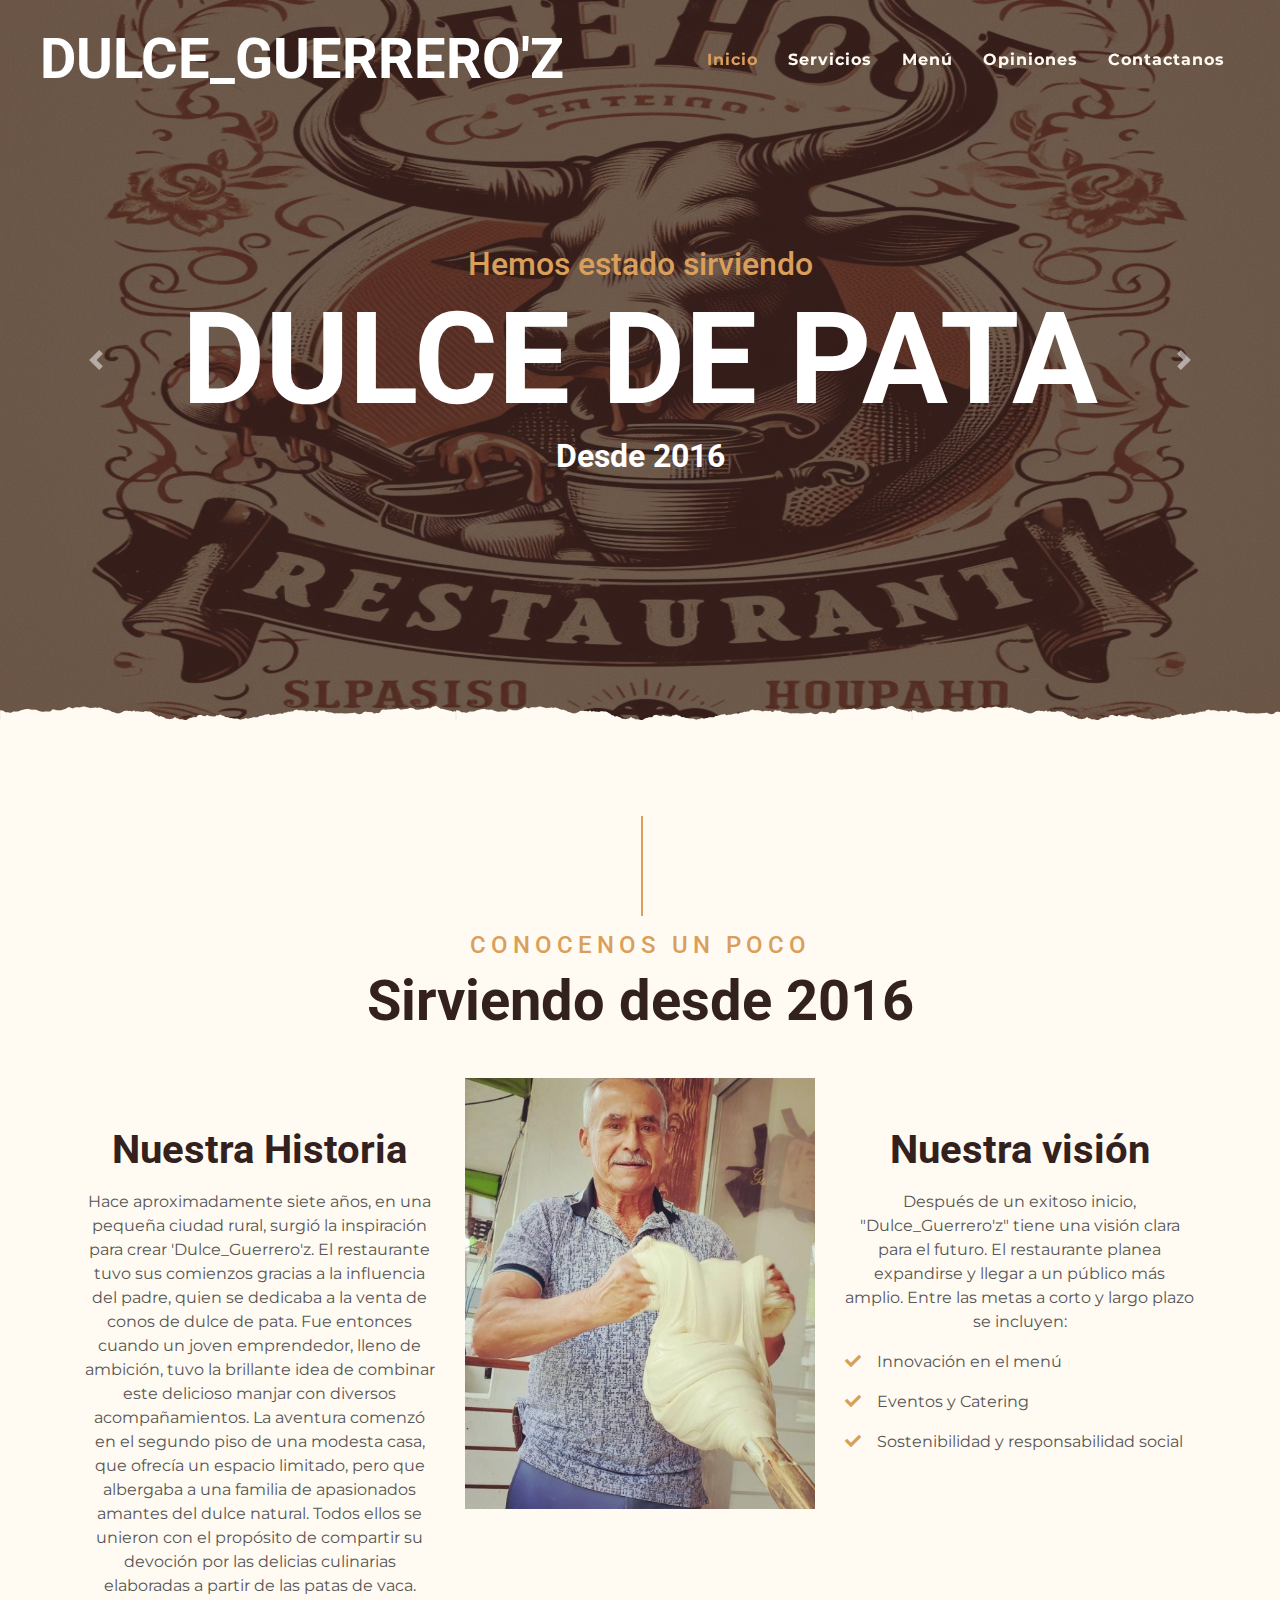
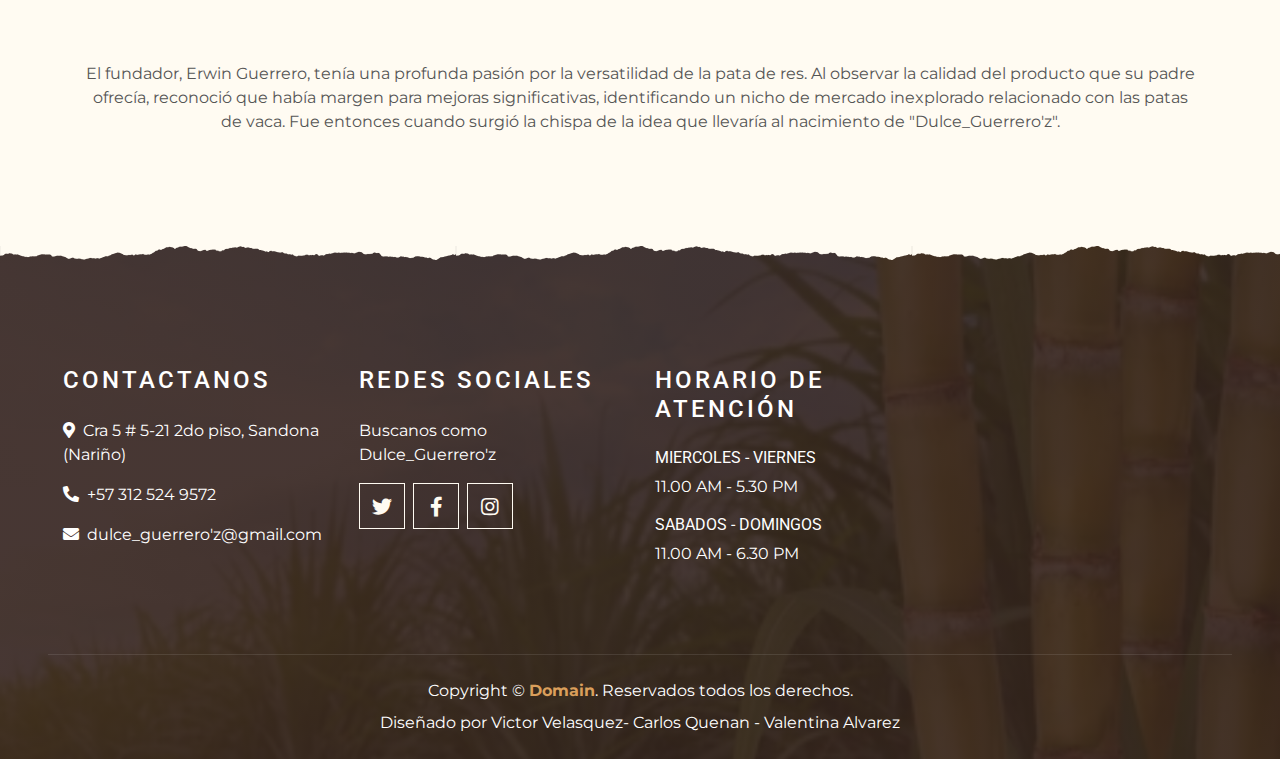
<file: index.html>
<!DOCTYPE html>
<html lang="en">

<head>
    <meta charset="utf-8">
    <title>Dulce_Guerrero'z</title>
    <meta content="width=device-width, initial-scale=1.0" name="viewport">
    <meta content="Free Website Template" name="keywords">
    <meta content="Free Website Template" name="description">

    <!-- Favicon -->
    <link href="img/favicon.ico" rel="icon">

    <!-- Google Font -->
    <link rel="preconnect" href="https://fonts.gstatic.com">
    <link href="https://fonts.googleapis.com/css2?family=Montserrat:wght@200;400&family=Roboto:wght@400;500;700&display=swap" rel="stylesheet"> 

    <!-- Font Awesome -->
    <link href="https://cdnjs.cloudflare.com/ajax/libs/font-awesome/5.10.0/css/all.min.css" rel="stylesheet">

    <!-- Libraries Stylesheet -->
    <link href="lib/owlcarousel/assets/owl.carousel.min.css" rel="stylesheet">
    <link href="lib/tempusdominus/css/tempusdominus-bootstrap-4.min.css" rel="stylesheet" />

    <!-- Customized Bootstrap Stylesheet -->
    <link href="css/style.min.css" rel="stylesheet">
</head>

<body>
    <!-- Navbar Start -->
    <div class="container-fluid p-0 nav-bar">
        <nav class="navbar navbar-expand-lg bg-none navbar-dark py-3">
            <a href="index.html" class="navbar-brand px-lg-4 m-0">
                <h1 class="m-0 display-4 text-uppercase text-white">DULCE_GUERRERO'Z</h1>
            </a>
            <button type="button" class="navbar-toggler" data-toggle="collapse" data-target="#navbarCollapse">
                <span class="navbar-toggler-icon"></span>
            </button>
            <div class="collapse navbar-collapse justify-content-between" id="navbarCollapse">
                <div class="navbar-nav ml-auto p-4">
                    <a href="index.html" class="nav-item nav-link active">Inicio</a>
                    <a href="service.html" class="nav-item nav-link">Servicios</a>
                    <a href="menu.html" class="nav-item nav-link">Menú</a>
                    <a href="testimonial.html" class="nav-item nav-link">Opiniones</a>
                    <a href="contact.html" class="nav-item nav-link">Contactanos</a>
                </div>
            </div>
        </nav>
    </div>
    <!-- Navbar End -->

    <!-- Carousel Start -->
    <div class="container-fluid p-0 mb-5">
        <div id="blog-carousel" class="carousel slide overlay-bottom" data-ride="carousel">
            <div class="carousel-inner">
                <div class="carousel-item active">
                    <img class="w-100" src="img/portada 1.jpg" alt="Image">
                    <div class="carousel-caption d-flex flex-column align-items-center justify-content-center">
                        <h2 class="text-primary font-weight-medium m-0">Hemos estado sirviendo</h2>
                        <h1 class="display-1 text-white m-0">DULCE DE PATA</h1>
                        <h2 class="text-white m-0">Desde 2016</h2>
                    </div>
                </div>
                <div class="carousel-item">
                    <img class="w-100" src="img/portada 2.jpg" alt="Image">
                    <div class="carousel-caption d-flex flex-column align-items-center justify-content-center">
                        <h2 class="text-primary font-weight-medium m-0">Nosotros somos:</h2>
                        <h1 class="display-1 text-white m-0 text-sm-md">DULCE GUERRERO'Z</h1>
                        <h2 class="text-white m-0">Visítanos, te esperamos</h2>
                    </div>
                </div>
            </div>
            <a class="carousel-control-prev" href="#blog-carousel" data-slide="prev">
                <span class="carousel-control-prev-icon"></span>
            </a>
            <a class="carousel-control-next" href="#blog-carousel" data-slide="next">
                <span class="carousel-control-next-icon"></span>
            </a>
        </div>
    </div>
    <!-- Carousel End -->


    <!-- About Start -->
    <div class="container-fluid py-5">
        <div class="container">
            <div class="section-title">
                <h4 class="text-primary text-uppercase" style="letter-spacing: 5px;">Conocenos un poco</h4>
                <h1 class="display-4">Sirviendo desde 2016</h1>
            </div>
            <div class="row">
                <div class="col-lg-4 py-0 py-lg-5">
                    <h1 align="center"class="mb-3">Nuestra Historia</h1>
                    <p align="center">Hace aproximadamente siete años, en una pequeña ciudad rural, surgió la inspiración para crear 'Dulce_Guerrero'z. El restaurante tuvo sus comienzos gracias a la influencia del padre, quien se dedicaba a la venta de conos de dulce de pata. Fue entonces cuando un joven emprendedor, lleno de ambición, tuvo la brillante idea de combinar este delicioso manjar con diversos acompañamientos. La aventura comenzó en el segundo piso de una modesta casa, que ofrecía un espacio limitado, pero que albergaba a una familia de apasionados amantes del dulce natural. Todos ellos se unieron con el propósito de compartir su devoción por las delicias culinarias elaboradas a partir de las patas de vaca.</p>
                </div>
                <div class="col-lg-4 py-5 py-lg-0" style="min-height: 500px;">
                <div class="position-relative h-200">
                    <img class="position-absolute w-100 h-45" src="img/1 historia.jpg" style="object-fit: cover;">
                </div>
                </div>
                <div class="col-lg-4 py-0 py-lg-5">
                    <h1 align="center" class="mb-3">Nuestra visión</h1>
                    <p align="center">Después de un exitoso inicio, "Dulce_Guerrero'z" tiene una visión clara para el futuro. El restaurante planea expandirse y llegar a un público más amplio. Entre las metas a corto y largo plazo se incluyen:</p>
                    <p class="mb-3"><i class="fa fa-check text-primary mr-3"></i>Innovación en el menú</p>
                    <p class="mb-3"><i class="fa fa-check text-primary mr-3"></i>Eventos y Catering</p>
                    <p class="mb-3"><i class="fa fa-check text-primary mr-3"></i>Sostenibilidad y responsabilidad social</p>
                </div>
            </div>
            <div>
                <p align="center">El fundador, Erwin Guerrero, tenía una profunda pasión por la versatilidad de la pata de res. Al observar la calidad del producto que su padre ofrecía, reconoció que había margen para mejoras significativas, identificando un nicho de mercado inexplorado relacionado con las patas de vaca. Fue entonces cuando surgió la chispa de la idea que llevaría al nacimiento de "Dulce_Guerrero'z".</p>
            </div>
        </div>
    </div>
    <!-- About End -->

    <!-- Footer Start -->
    <div class="container-fluid footer text-white mt-5 pt-5 px-0 position-relative overlay-top">
        <div class="row mx-0 pt-5 px-sm-3 px-lg-5 mt-4">
            <div class="col-lg-3 col-md-6 mb-5">
                <h4 class="text-white text-uppercase mb-4" style="letter-spacing: 3px;">Contactanos</h4>
                <p><i class="fa fa-map-marker-alt mr-2"></i>Cra 5 # 5-21 2do piso, Sandona (Nariño)</p>
                <p><i class="fa fa-phone-alt mr-2"></i>+57 312 524 9572</p>
                <p class="m-0"><i class="fa fa-envelope mr-2"></i>dulce_guerrero'z@gmail.com</p>
            </div>
            <div class="col-lg-3 col-md-6 mb-5">
                <h4 class="text-white text-uppercase mb-4" style="letter-spacing: 3px;">Redes Sociales</h4>
                <p>Buscanos como Dulce_Guerrero'z</p>
                <div class="d-flex justify-content-start">
                    <a class="btn btn-lg btn-outline-light btn-lg-square mr-2" href="#"><i class="fab fa-twitter"></i></a>
                    <a class="btn btn-lg btn-outline-light btn-lg-square mr-2" href="#"><i class="fab fa-facebook-f"></i></a>
                    <a class="btn btn-lg btn-outline-light btn-lg-square" href="https://www.instagram.com/dulce_guerrero.z/?utm_source=ig_web_button_share_sheet&igshid=OGQ5ZDc2ODk2ZA=="><i class="fab fa-instagram"></i></a>
                </div>
            </div>
            <div class="col-lg-3 col-md-6 mb-5">
                <h4 class="text-white text-uppercase mb-4" style="letter-spacing: 3px;">Horario de atención</h4>
                <div>
                    <h6 class="text-white text-uppercase">miercoles - viernes</h6>
                    <p>11.00 AM - 5.30 PM</p>
                    <h6 class="text-white text-uppercase">sabados - domingos</h6>
                    <p>11.00 AM - 6.30 PM</p>
                </div>
            </div>
            
        <div class="container-fluid text-center text-white border-top mt-4 py-4 px-sm-3 px-md-5" style="border-color: rgba(256, 256, 256, .1) !important;">
            <p class="mb-2 text-white">Copyright &copy; <a class="font-weight-bold" href="#">Domain</a>. Reservados todos los derechos.</a></p>
            <p class="m-0 text-white">Diseñado por  Victor Velasquez- Carlos Quenan - Valentina Alvarez
            </a></p>
        </div>
    </div>
    <!-- Footer End -->


    <!-- Back to Top -->
    <a href="#" class="btn btn-lg btn-primary btn-lg-square back-to-top"><i class="fa fa-angle-double-up"></i></a>


    <!-- JavaScript Libraries -->
    <script src="https://code.jquery.com/jquery-3.4.1.min.js"></script>
    <script src="https://stackpath.bootstrapcdn.com/bootstrap/4.4.1/js/bootstrap.bundle.min.js"></script>
    <script src="lib/easing/easing.min.js"></script>
    <script src="lib/waypoints/waypoints.min.js"></script>
    <script src="lib/owlcarousel/owl.carousel.min.js"></script>
    <script src="lib/tempusdominus/js/moment.min.js"></script>
    <script src="lib/tempusdominus/js/moment-timezone.min.js"></script>
    <script src="lib/tempusdominus/js/tempusdominus-bootstrap-4.min.js"></script>

    <!-- Contact Javascript File -->
    <script src="mail/jqBootstrapValidation.min.js"></script>
    <script src="mail/contact.js"></script>

    <!-- Template Javascript -->
    <script src="js/main.js"></script>
</body>

</html>
</file>
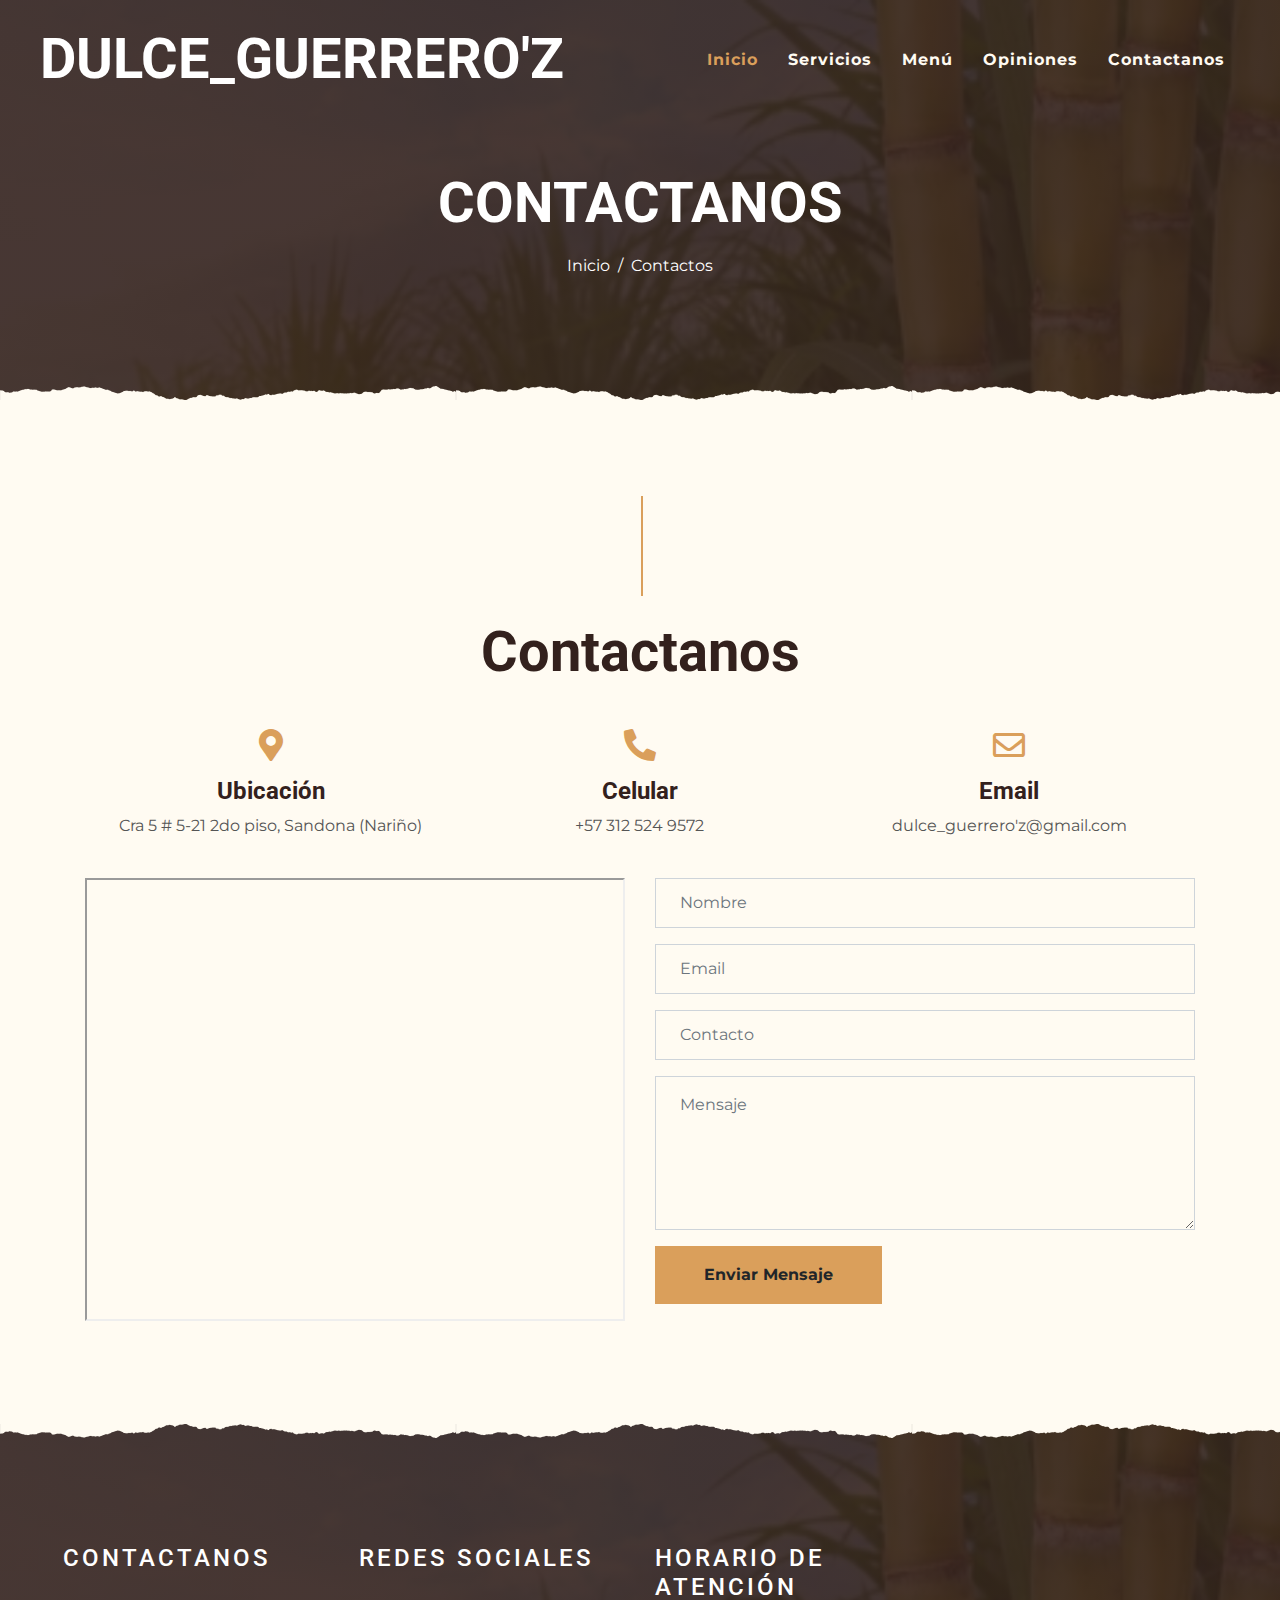
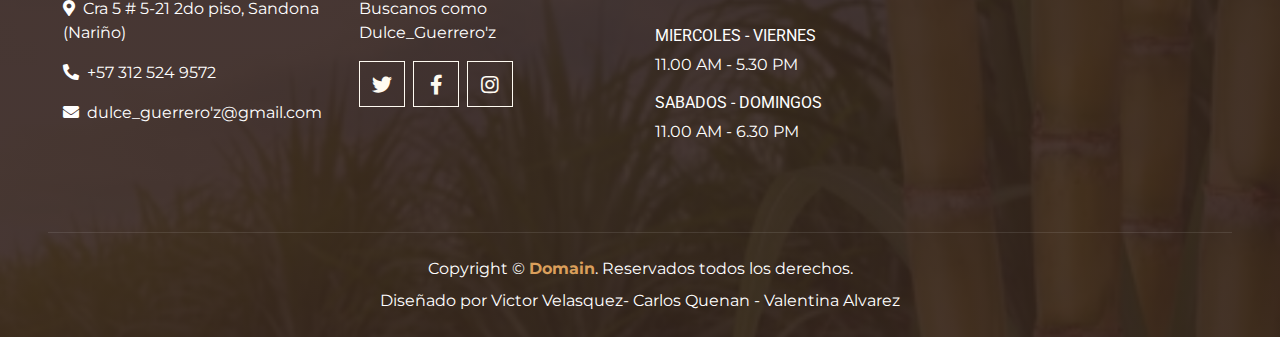
<file: contact.html>
<!DOCTYPE html>
<html lang="en">

<head>
    <meta charset="utf-8">
    <title>Dulce_Guerrero'z</title>
    <meta content="width=device-width, initial-scale=1.0" name="viewport">
    <meta content="Free Website Template" name="keywords">
    <meta content="Free Website Template" name="description">

    <!-- Favicon -->
    <link href="img/favicon.ico" rel="icon">

    <!-- Google Font -->
    <link rel="preconnect" href="https://fonts.gstatic.com">
    <link href="https://fonts.googleapis.com/css2?family=Montserrat:wght@200;400&family=Roboto:wght@400;500;700&display=swap" rel="stylesheet"> 

    <!-- Font Awesome -->
    <link href="https://cdnjs.cloudflare.com/ajax/libs/font-awesome/5.10.0/css/all.min.css" rel="stylesheet">

    <!-- Libraries Stylesheet -->
    <link href="lib/owlcarousel/assets/owl.carousel.min.css" rel="stylesheet">
    <link href="lib/tempusdominus/css/tempusdominus-bootstrap-4.min.css" rel="stylesheet" />

    <!-- Customized Bootstrap Stylesheet -->
    <link href="css/style.min.css" rel="stylesheet">
</head>

<body>
    <!-- Navbar Start -->
    <div class="container-fluid p-0 nav-bar">
        <nav class="navbar navbar-expand-lg bg-none navbar-dark py-3">
            <a href="index.html" class="navbar-brand px-lg-4 m-0">
                <h1 class="m-0 display-4 text-uppercase text-white">DULCE_GUERRERO'Z</h1>
            </a>
            <button type="button" class="navbar-toggler" data-toggle="collapse" data-target="#navbarCollapse">
                <span class="navbar-toggler-icon"></span>
            </button>
            <div class="collapse navbar-collapse justify-content-between" id="navbarCollapse">
                <div class="navbar-nav ml-auto p-4">
                    <a href="index.html" class="nav-item nav-link active">Inicio</a>
                    <a href="service.html" class="nav-item nav-link">Servicios</a>
                    <a href="menu.html" class="nav-item nav-link">Menú</a>
                    <a href="testimonial.html" class="nav-item nav-link">Opiniones</a>
                    <a href="contact.html" class="nav-item nav-link">Contactanos</a>
                </div>
            </div>
        </nav>
    </div>
    <!-- Navbar End -->


    <!-- Page Header Start -->
    <div class="container-fluid page-header mb-5 position-relative overlay-bottom">
        <div class="d-flex flex-column align-items-center justify-content-center pt-0 pt-lg-5" style="min-height: 400px">
            <h1 class="display-4 mb-3 mt-0 mt-lg-5 text-white text-uppercase">Contactanos</h1>
            <div class="d-inline-flex mb-lg-5">
                <p class="m-0 text-white"><a class="text-white" href="">Inicio</a></p>
                <p class="m-0 text-white px-2">/</p>
                <p class="m-0 text-white">Contactos</p>
            </div>
        </div>
    </div>
    <!-- Page Header End -->


    <!-- Contact Start -->
    <div class="container-fluid pt-5">
        <div class="container">
            <div class="section-title">
                <h4 class="text-primary text-uppercase" style="letter-spacing: 5px;"></h4>
                <h1 class="display-4">Contactanos</h1>
            </div>
            <div class="row px-3 pb-2">
                <div class="col-sm-4 text-center mb-3">
                    <i class="fa fa-2x fa-map-marker-alt mb-3 text-primary"></i>
                    <h4 class="font-weight-bold">Ubicación</h4>
                    <p>Cra 5 # 5-21 2do piso, Sandona (Nariño)</p>
                </div>
                <div class="col-sm-4 text-center mb-3">
                    <i class="fa fa-2x fa-phone-alt mb-3 text-primary"></i>
                    <h4 class="font-weight-bold">Celular</h4>
                    <p>+57 312 524 9572</p>
                </div>
                <div class="col-sm-4 text-center mb-3">
                    <i class="far fa-2x fa-envelope mb-3 text-primary"></i>
                    <h4 class="font-weight-bold">Email</h4>
                    <p>dulce_guerrero'z@gmail.com</p>
                </div>
            </div>
            <div class="row">
                <div class="col-md-6 pb-5">
                    <iframe style="width: 100%; height: 443px;"
                        src="https://www.google.com/maps/embed?pb=!1m18!1m12!1m3!1d3988.81229422926!2d-77.47618362952991!3d1.2866926589306602!2m3!1f0!2f0!3f0!3m2!1i1024!2i768!4f13.1!3m3!1m2!1s0x8e2ec92d5fe935cf%3A0x6d5189e03582883b!2zQ3JhLiA1ICM1LTIxLCBTYW5kb27DoSwgTmFyacOxbw!5e0!3m2!1ses!2sco!4v1698789881661!5m2!1ses!2sco"
                         width="600" height="450" style="border:0;" allowfullscreen="" loading="lazy" referrerpolicy="no-referrer-when-downgrade"></iframe>
                        
                </div>
                <div class="col-md-6 pb-5">
                    <div class="contact-form">
                        <div id="success"></div>
                        <form name="sentMessage" id="contactForm" novalidate="novalidate">
                            <div class="control-group">
                                <input type="text" class="form-control bg-transparent p-4" id="name" placeholder="Nombre"
                                    required="required" data-validation-required-message="Please enter your name" />
                                <p class="help-block text-danger"></p>
                            </div>
                            <div class="control-group">
                                <input type="email" class="form-control bg-transparent p-4" id="email" placeholder="Email"
                                    required="required" data-validation-required-message="Please enter your email" />
                                <p class="help-block text-danger"></p>
                            </div>
                            <div class="control-group">
                                <input type="text" class="form-control bg-transparent p-4" id="subject" placeholder="Contacto"
                                    required="required" data-validation-required-message="Please enter a subject" />
                                <p class="help-block text-danger"></p>
                            </div>
                            <div class="control-group">
                                <textarea class="form-control bg-transparent py-3 px-4" rows="5" id="message" placeholder="Mensaje"
                                    required="required"
                                    data-validation-required-message="Please enter your message"></textarea>
                                <p class="help-block text-danger"></p>
                            </div>
                            <div>
                                <button class="btn btn-primary font-weight-bold py-3 px-5" type="submit" id="sendMessageButton">Enviar Mensaje</button>
                            </div>
                        </form>
                    </div>
                </div>
            </div>
        </div>
    </div>
    <!-- Contact End -->


    <!-- Footer Start -->
    <div class="container-fluid footer text-white mt-5 pt-5 px-0 position-relative overlay-top">
        <div class="row mx-0 pt-5 px-sm-3 px-lg-5 mt-4">
            <div class="col-lg-3 col-md-6 mb-5">
                <h4 class="text-white text-uppercase mb-4" style="letter-spacing: 3px;">Contactanos</h4>
                <p><i class="fa fa-map-marker-alt mr-2"></i>Cra 5 # 5-21 2do piso, Sandona (Nariño)</p>
                <p><i class="fa fa-phone-alt mr-2"></i>+57 312 524 9572</p>
                <p class="m-0"><i class="fa fa-envelope mr-2"></i>dulce_guerrero'z@gmail.com</p>
            </div>
            <div class="col-lg-3 col-md-6 mb-5">
                <h4 class="text-white text-uppercase mb-4" style="letter-spacing: 3px;">Redes Sociales</h4>
                <p>Buscanos como Dulce_Guerrero'z</p>
                <div class="d-flex justify-content-start">
                    <a class="btn btn-lg btn-outline-light btn-lg-square mr-2" href="#"><i class="fab fa-twitter"></i></a>
                    <a class="btn btn-lg btn-outline-light btn-lg-square mr-2" href="#"><i class="fab fa-facebook-f"></i></a>
                    <a class="btn btn-lg btn-outline-light btn-lg-square" href="https://www.instagram.com/dulce_guerrero.z/?utm_source=ig_web_button_share_sheet&igshid=OGQ5ZDc2ODk2ZA=="><i class="fab fa-instagram"></i></a>
                </div>
            </div>
            <div class="col-lg-3 col-md-6 mb-5">
                <h4 class="text-white text-uppercase mb-4" style="letter-spacing: 3px;">Horario de atención</h4>
                <div>
                    <h6 class="text-white text-uppercase">miercoles - viernes</h6>
                    <p>11.00 AM - 5.30 PM</p>
                    <h6 class="text-white text-uppercase">sabados - domingos</h6>
                    <p>11.00 AM - 6.30 PM</p>
                </div>
            </div>
            
        <div class="container-fluid text-center text-white border-top mt-4 py-4 px-sm-3 px-md-5" style="border-color: rgba(256, 256, 256, .1) !important;">
            <p class="mb-2 text-white">Copyright &copy; <a class="font-weight-bold" href="#">Domain</a>. Reservados todos los derechos.</a></p>
            <p class="m-0 text-white">Diseñado por  Victor Velasquez- Carlos Quenan - Valentina Alvarez
            </a></p>
        </div>
    </div>
    <!-- Footer End -->


    <!-- Back to Top -->
    <a href="#" class="btn btn-lg btn-primary btn-lg-square back-to-top"><i class="fa fa-angle-double-up"></i></a>


    <!-- JavaScript Libraries -->
    <script src="https://code.jquery.com/jquery-3.4.1.min.js"></script>
    <script src="https://stackpath.bootstrapcdn.com/bootstrap/4.4.1/js/bootstrap.bundle.min.js"></script>
    <script src="lib/easing/easing.min.js"></script>
    <script src="lib/waypoints/waypoints.min.js"></script>
    <script src="lib/owlcarousel/owl.carousel.min.js"></script>
    <script src="lib/tempusdominus/js/moment.min.js"></script>
    <script src="lib/tempusdominus/js/moment-timezone.min.js"></script>
    <script src="lib/tempusdominus/js/tempusdominus-bootstrap-4.min.js"></script>

    <!-- Contact Javascript File -->
    <script src="mail/jqBootstrapValidation.min.js"></script>
    <script src="mail/contact.js"></script>

    <!-- Template Javascript -->
    <script src="js/main.js"></script>
</body>

</html>
</file>
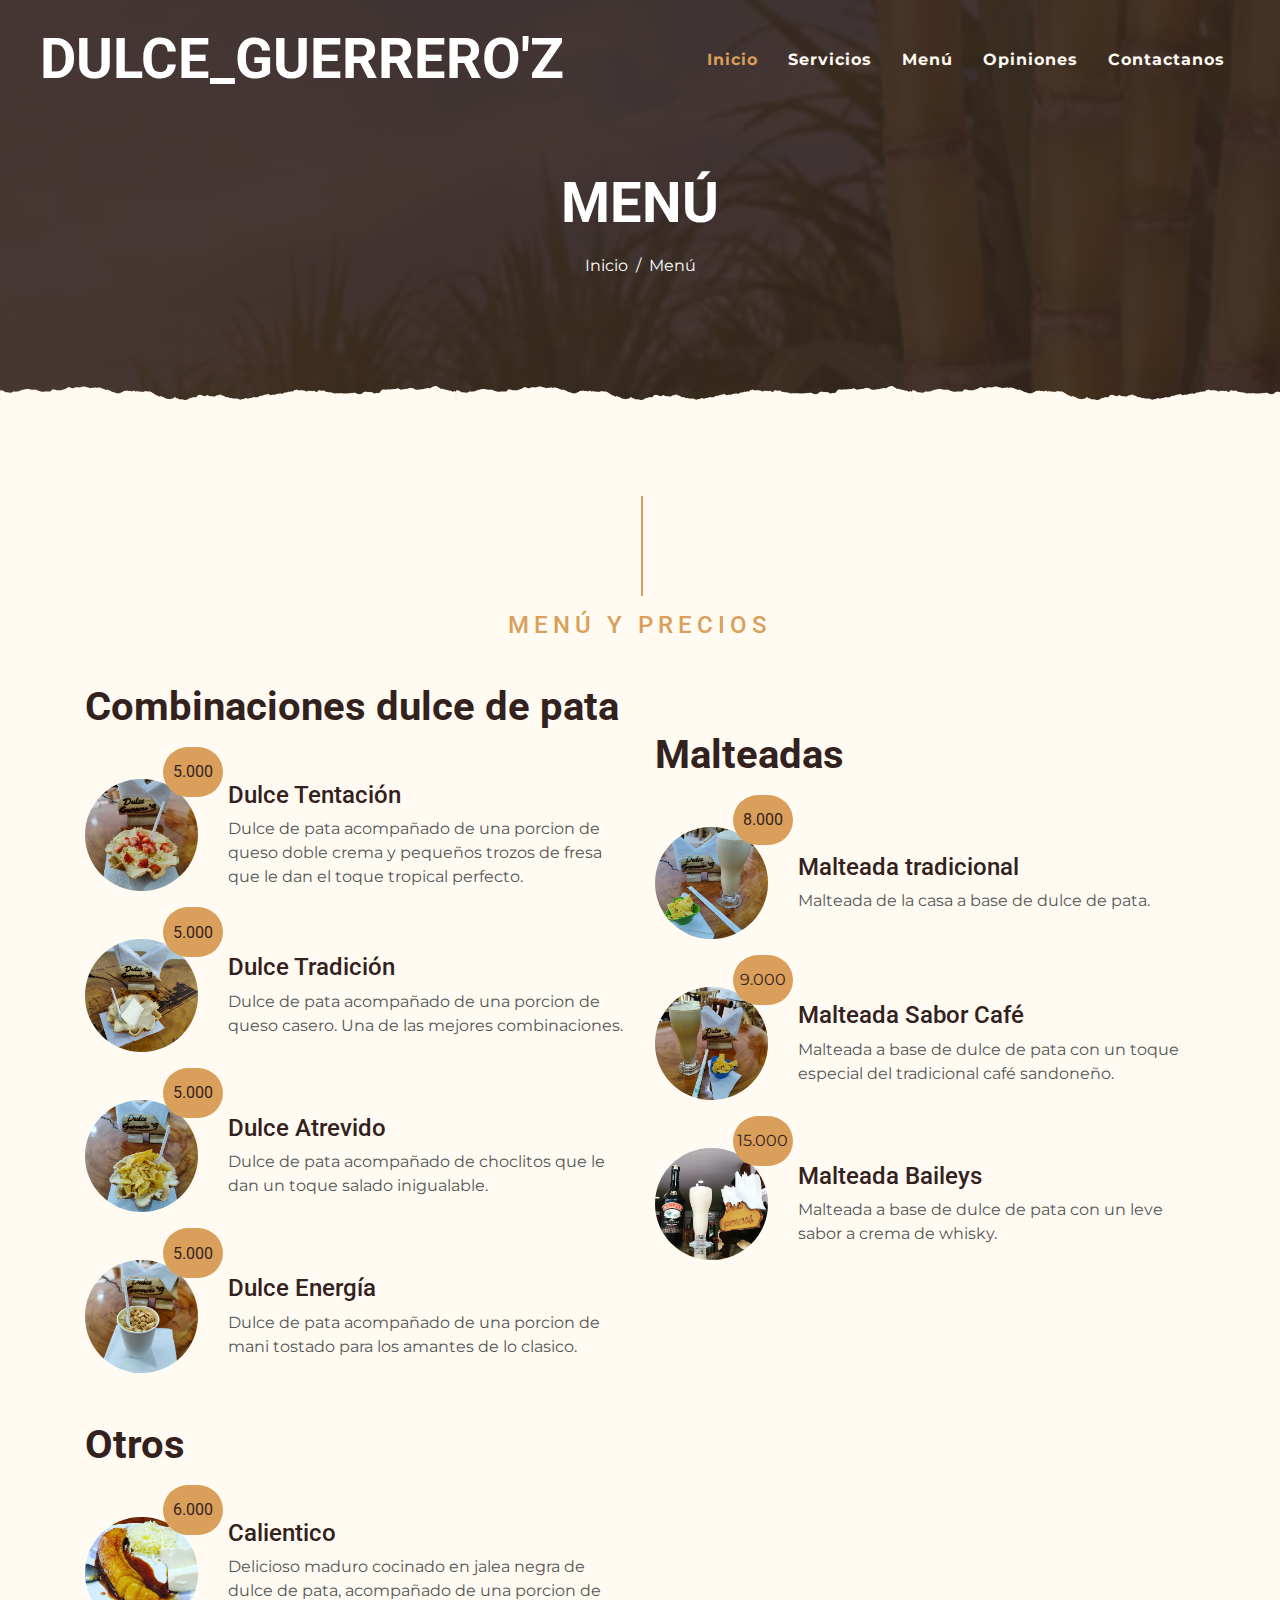
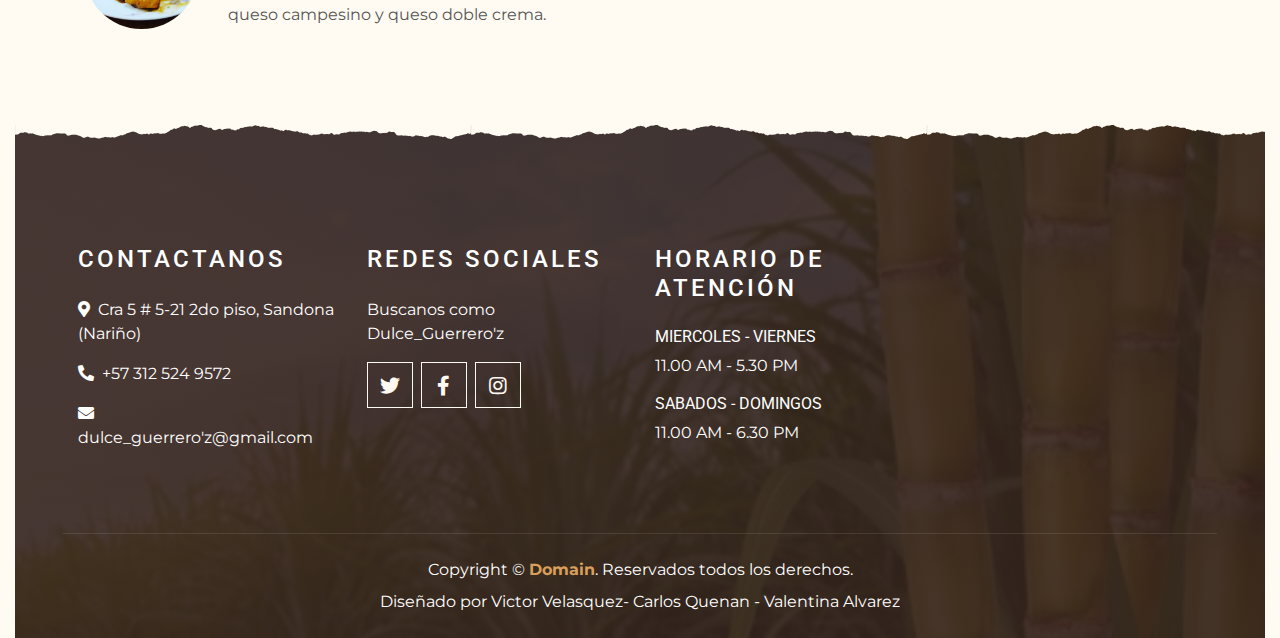
<file: menu.html>
<!DOCTYPE html>
<html lang="en">

<head>
    <meta charset="utf-8">
    <title>Dulce_Guerrero'z</title>
    <meta content="width=device-width, initial-scale=1.0" name="viewport">
    <meta content="Free Website Template" name="keywords">
    <meta content="Free Website Template" name="description">

    <!-- Favicon -->
    <link href="img/favicon.ico" rel="icon">

    <!-- Google Font -->
    <link rel="preconnect" href="https://fonts.gstatic.com">
    <link href="https://fonts.googleapis.com/css2?family=Montserrat:wght@200;400&family=Roboto:wght@400;500;700&display=swap" rel="stylesheet"> 

    <!-- Font Awesome -->
    <link href="https://cdnjs.cloudflare.com/ajax/libs/font-awesome/5.10.0/css/all.min.css" rel="stylesheet">

    <!-- Libraries Stylesheet -->
    <link href="lib/owlcarousel/assets/owl.carousel.min.css" rel="stylesheet">
    <link href="lib/tempusdominus/css/tempusdominus-bootstrap-4.min.css" rel="stylesheet" />

    <!-- Customized Bootstrap Stylesheet -->
    <link href="css/style.min.css" rel="stylesheet">
</head>

<body>
    <!-- Navbar Start -->
    <div class="container-fluid p-0 nav-bar">
        <nav class="navbar navbar-expand-lg bg-none navbar-dark py-3">
            <a href="index.html" class="navbar-brand px-lg-4 m-0">
                <h1 class="m-0 display-4 text-uppercase text-white">DULCE_GUERRERO'Z</h1>
            </a>
            <button type="button" class="navbar-toggler" data-toggle="collapse" data-target="#navbarCollapse">
                <span class="navbar-toggler-icon"></span>
            </button>
            <div class="collapse navbar-collapse justify-content-between" id="navbarCollapse">
                <div class="navbar-nav ml-auto p-4">
                    <a href="index.html" class="nav-item nav-link active">Inicio</a>
                    <a href="service.html" class="nav-item nav-link">Servicios</a>
                    <a href="menu.html" class="nav-item nav-link">Menú</a>
                    <a href="testimonial.html" class="nav-item nav-link">Opiniones</a>
                    <a href="contact.html" class="nav-item nav-link">Contactanos</a>
                </div>
            </div>
        </nav>
    </div>
    <!-- Navbar End -->


    <!-- Page Header Start -->
    <div class="container-fluid page-header mb-5 position-relative overlay-bottom">
        <div class="d-flex flex-column align-items-center justify-content-center pt-0 pt-lg-5" style="min-height: 400px">
            <h1 class="display-4 mb-3 mt-0 mt-lg-5 text-white text-uppercase">Menú</h1>
            <div class="d-inline-flex mb-lg-5">
                <p class="m-0 text-white"><a class="text-white" href="">Inicio</a></p>
                <p class="m-0 text-white px-2">/</p>
                <p class="m-0 text-white">Menú</p>
            </div>
        </div>
    </div>
    <!-- Page Header End -->

    <!-- Menu Start -->
    <div class="container-fluid pt-5">
        <div class="container">
            <div class="section-title">
                <h4 class="text-primary text-uppercase" style="letter-spacing: 5px;">Menú y precios</h4>
            </div>
            <div class="row">
                <div class="col-lg-6">
                    <h1 class="mb-5">Combinaciones dulce de pata </h1>
                    <div class="row align-items-center mb-5">
                        <div class="col-4 col-sm-3">
                            <img class="w-100 rounded-circle mb-3 mb-sm-0" src="img/8 menu.jpg" alt="">
                            <h6 class="menu-price">5.000</h6>
                        </div>
                        <div class="col-8 col-sm-9">
                            <h4>Dulce Tentación</h4>
                            <p class="m-0">Dulce de pata acompañado de una porcion de queso doble crema y pequeños trozos de fresa que le dan el toque tropical perfecto. </p>
                        </div>
                    </div>
                    <div class="row align-items-center mb-5">
                        <div class="col-4 col-sm-3">
                            <img class="w-100 rounded-circle mb-3 mb-sm-0" src="img/1 menu.jpg" alt="">
                            <h6 class="menu-price">5.000</h6>
                        </div>
                        <div class="col-8 col-sm-9">
                            <h4>Dulce Tradición</h4>
                            <p class="m-0">Dulce de pata acompañado de una porcion de queso casero. Una de las mejores combinaciones. </p>
                        </div>
                    </div>
                    <div class="row align-items-center mb-5">
                        <div class="col-4 col-sm-3">
                            <img class="w-100 rounded-circle mb-3 mb-sm-0" src="img/2 menu.jpg" alt="">
                            <h6 class="menu-price">5.000</h6>
                        </div>
                        <div class="col-8 col-sm-9">
                            <h4>Dulce Atrevido </h4>
                            <p class="m-0">Dulce de pata acompañado de choclitos que le dan un toque salado inigualable. </p>
                        </div>
                    </div>
                    <div class="row align-items-center mb-5">
                        <div class="col-4 col-sm-3">
                            <img class="w-100 rounded-circle mb-3 mb-sm-0" src="img/3 menu.jpg" alt="">
                            <h6 class="menu-price">5.000</h6>
                        </div>
                        <div class="col-8 col-sm-9">
                            <h4>Dulce Energía </h4>
                            <p class="m-0">Dulce de pata acompañado de una porcion de mani tostado para los amantes de lo clasico. </p>
                        </div>
                    </div>
                </div>

                <div class="col-lg-6">
                    <h1 class="mb-5">  </h1>
                    <h1 class="mb-5">Malteadas</h1>
                    <div class="row align-items-center mb-5">
                        <div class="col-4 col-sm-3">
                            <img class="w-100 rounded-circle mb-3 mb-sm-0" src="img/4 menu.jpg" alt="">
                            <h6 class="menu-price">8.000</h6>
                        </div>
                        <div class="col-8 col-sm-9">
                            <h4>Malteada tradicional </h4>
                            <p class="m-0">Malteada de la casa a base de dulce de pata.</p>
                        </div>
                    </div>

                    <div class="row align-items-center mb-5">
                        <div class="col-4 col-sm-3">
                            <img class="w-100 rounded-circle mb-3 mb-sm-0" src="img/7 menu.jpg" alt="">
                            <h8 class="menu-price">9.000</h8>
                        </div>
                        <div class="col-8 col-sm-9">
                            <h4>Malteada Sabor Café</h4>
                            <p class="m-0">Malteada a base de dulce de pata con un toque especial del tradicional café sandoneño.</p>
                        </div>
                    </div>
                  
                    <div class="row align-items-center mb-5">
                        <div class="col-4 col-sm-3">
                            <img class="w-100 rounded-circle mb-3 mb-sm-0" src="img/6 menu.jpg" alt="">
                            <h8 class="menu-price">15.000</h8>
                        </div>
                        <div class="col-8 col-sm-9">
                            <h4>Malteada Baileys </h4>
                            <p class="m-0">Malteada a base de dulce de pata con un leve sabor a crema de whisky.</p>
                        </div>
                    </div>
                    
                    </div>
                    <div class="col-lg-6">
                        <h1 class="mb-5">Otros</h1>
                        <div class="row align-items-center mb-5">
                            <div class="col-4 col-sm-3">
                                <img class="w-100 rounded-circle mb-3 mb-sm-0" src="img/5 menu.jpg" alt="">
                                <h6 class="menu-price">6.000</h6>
                            </div>
                            <div class="col-8 col-sm-9">
                                <h4>Calientico</h4>
                                <p class="m-0">Delicioso maduro cocinado en jalea negra de dulce de pata, acompañado de una porcion de queso campesino y queso doble crema.</p>
                            </div>
                        </div>
                    </div>
            </div>
    </div>
    <!-- Menu End -->


    <!-- Footer Start -->
    <div class="container-fluid footer text-white mt-5 pt-5 px-0 position-relative overlay-top">
        <div class="row mx-0 pt-5 px-sm-3 px-lg-5 mt-4">
            <div class="col-lg-3 col-md-6 mb-5">
                <h4 class="text-white text-uppercase mb-4" style="letter-spacing: 3px;">Contactanos</h4>
                <p><i class="fa fa-map-marker-alt mr-2"></i>Cra 5 # 5-21 2do piso, Sandona (Nariño)</p>
                <p><i class="fa fa-phone-alt mr-2"></i>+57 312 524 9572</p>
                <p class="m-0"><i class="fa fa-envelope mr-2"></i>dulce_guerrero'z@gmail.com</p>
            </div>
            <div class="col-lg-3 col-md-6 mb-5">
                <h4 class="text-white text-uppercase mb-4" style="letter-spacing: 3px;">Redes Sociales</h4>
                <p>Buscanos como Dulce_Guerrero'z</p>
                <div class="d-flex justify-content-start">
                    <a class="btn btn-lg btn-outline-light btn-lg-square mr-2" href="#"><i class="fab fa-twitter"></i></a>
                    <a class="btn btn-lg btn-outline-light btn-lg-square mr-2" href="#"><i class="fab fa-facebook-f"></i></a>
                    <a class="btn btn-lg btn-outline-light btn-lg-square" href="https://www.instagram.com/dulce_guerrero.z/?utm_source=ig_web_button_share_sheet&igshid=OGQ5ZDc2ODk2ZA=="><i class="fab fa-instagram"></i></a>
                </div>
            </div>
            <div class="col-lg-3 col-md-6 mb-5">
                <h4 class="text-white text-uppercase mb-4" style="letter-spacing: 3px;">Horario de atención</h4>
                <div>
                    <h6 class="text-white text-uppercase">miercoles - viernes</h6>
                    <p>11.00 AM - 5.30 PM</p>
                    <h6 class="text-white text-uppercase">sabados - domingos</h6>
                    <p>11.00 AM - 6.30 PM</p>
                </div>
            </div>
            
        <div class="container-fluid text-center text-white border-top mt-4 py-4 px-sm-3 px-md-5" style="border-color: rgba(256, 256, 256, .1) !important;">
            <p class="mb-2 text-white">Copyright &copy; <a class="font-weight-bold" href="#">Domain</a>. Reservados todos los derechos.</a></p>
            <p class="m-0 text-white">Diseñado por  Victor Velasquez- Carlos Quenan - Valentina Alvarez
            </a></p>
        </div>
    </div>
    <!-- Footer End -->


    <!-- Back to Top -->
    <a href="#" class="btn btn-lg btn-primary btn-lg-square back-to-top"><i class="fa fa-angle-double-up"></i></a>


    <!-- JavaScript Libraries -->
    <script src="https://code.jquery.com/jquery-3.4.1.min.js"></script>
    <script src="https://stackpath.bootstrapcdn.com/bootstrap/4.4.1/js/bootstrap.bundle.min.js"></script>
    <script src="lib/easing/easing.min.js"></script>
    <script src="lib/waypoints/waypoints.min.js"></script>
    <script src="lib/owlcarousel/owl.carousel.min.js"></script>
    <script src="lib/tempusdominus/js/moment.min.js"></script>
    <script src="lib/tempusdominus/js/moment-timezone.min.js"></script>
    <script src="lib/tempusdominus/js/tempusdominus-bootstrap-4.min.js"></script>

    <!-- Contact Javascript File -->
    <script src="mail/jqBootstrapValidation.min.js"></script>
    <script src="mail/contact.js"></script>

    <!-- Template Javascript -->
    <script src="js/main.js"></script>
</body>

</html>
</file>
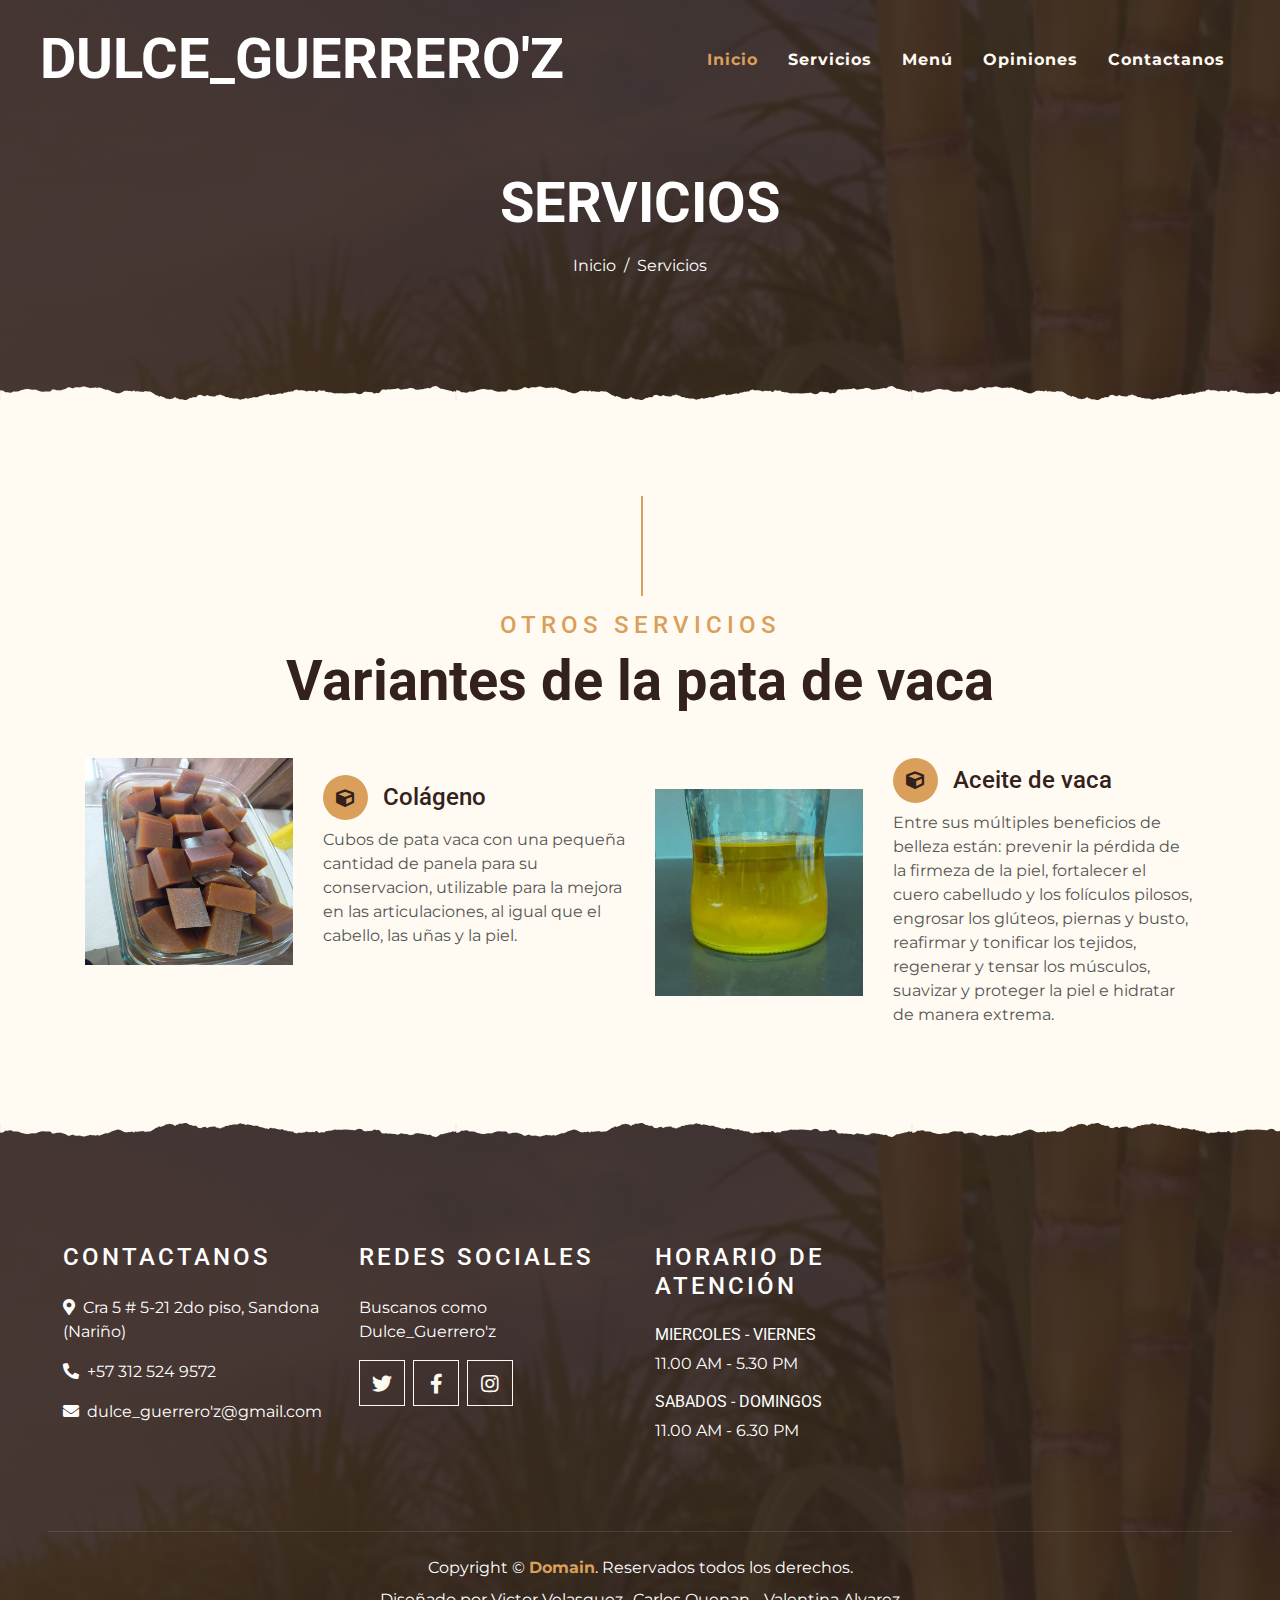
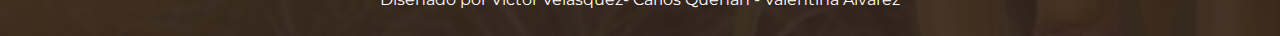
<file: service.html>
<!DOCTYPE html>
<html lang="en">

<head>
    <meta charset="utf-8">
    <title>Dulce_Guerrero'z</title>
    <meta content="width=device-width, initial-scale=1.0" name="viewport">
    <meta content="Free Website Template" name="keywords">
    <meta content="Free Website Template" name="description">

    <!-- Favicon -->
    <link href="img/favicon.ico" rel="icon">

    <!-- Google Font -->
    <link rel="preconnect" href="https://fonts.gstatic.com">
    <link href="https://fonts.googleapis.com/css2?family=Montserrat:wght@200;400&family=Roboto:wght@400;500;700&display=swap" rel="stylesheet"> 

    <!-- Font Awesome -->
    <link href="https://cdnjs.cloudflare.com/ajax/libs/font-awesome/5.10.0/css/all.min.css" rel="stylesheet">

    <!-- Libraries Stylesheet -->
    <link href="lib/owlcarousel/assets/owl.carousel.min.css" rel="stylesheet">
    <link href="lib/tempusdominus/css/tempusdominus-bootstrap-4.min.css" rel="stylesheet" />

    <!-- Customized Bootstrap Stylesheet -->
    <link href="css/style.min.css" rel="stylesheet">
</head>

<body>
    <!-- Navbar Start -->
    <div class="container-fluid p-0 nav-bar">
        <nav class="navbar navbar-expand-lg bg-none navbar-dark py-3">
            <a href="index.html" class="navbar-brand px-lg-4 m-0">
                <h1 class="m-0 display-4 text-uppercase text-white">DULCE_GUERRERO'Z</h1>
            </a>
            <button type="button" class="navbar-toggler" data-toggle="collapse" data-target="#navbarCollapse">
                <span class="navbar-toggler-icon"></span>
            </button>
            <div class="collapse navbar-collapse justify-content-between" id="navbarCollapse">
                <div class="navbar-nav ml-auto p-4">
                    <a href="index.html" class="nav-item nav-link active">Inicio</a>
                    <a href="service.html" class="nav-item nav-link">Servicios</a>
                    <a href="menu.html" class="nav-item nav-link">Menú</a>
                    <a href="testimonial.html" class="nav-item nav-link">Opiniones</a>
                    <a href="contact.html" class="nav-item nav-link">Contactanos</a>
                </div>
            </div>
        </nav>
    </div>
    <!-- Navbar End -->


    <!-- Page Header Start -->
    <div class="container-fluid page-header mb-5 position-relative overlay-bottom">
        <div class="d-flex flex-column align-items-center justify-content-center pt-0 pt-lg-5" style="min-height: 400px">
            <h1 class="display-4 mb-3 mt-0 mt-lg-5 text-white text-uppercase">Servicios</h1>
            <div class="d-inline-flex mb-lg-5">
                <p class="m-0 text-white"><a class="text-white" href="">Inicio</a></p>
                <p class="m-0 text-white px-2">/</p>
                <p class="m-0 text-white">Servicios</p>
            </div>
        </div>
    </div>
    <!-- Page Header End -->


    <!-- Service Start -->
    <div class="container-fluid pt-5">
        <div class="container">
            <div class="section-title">
                <h4 class="text-primary text-uppercase" style="letter-spacing: 5px;">Otros servicios</h4>
                <h1 class="display-4">Variantes de la pata de vaca</h1>
            </div>
            <div class="row">
                <div class="col-lg-6 mb-5">
                    <div class="row align-items-center">
                        <div class="col-sm-5">
                            <img class="img-fluid mb-3 mb-sm-0" src="img/servicio 1.jpg" alt="">
                        </div>
                        <div class="col-sm-7">
                            <h4><i class="fa fa-cube service-icon"></i>Colágeno</h4>
                            <p class="m-0">Cubos de pata vaca con una pequeña cantidad de panela para su conservacion, utilizable para la mejora en las articulaciones, al igual que el cabello, las uñas y la piel.</p>
                        </div>
                    </div>
                </div>
                <div class="col-lg-6 mb-5">
                    <div class="row align-items-center">
                        <div class="col-sm-5">
                            <img class="img-fluid mb-3 mb-sm-0" src="img/servicios 2.jpg" alt="">
                        </div>
                        <div class="col-sm-7">
                            <h4><i class="fa fa-cube service-icon"></i>Aceite de vaca</h4>
                            <p class="m-0">Entre sus múltiples beneficios de belleza están: prevenir la pérdida de la firmeza de la piel, fortalecer el cuero cabelludo y los folículos pilosos, engrosar los glúteos, piernas y busto, reafirmar y tonificar los tejidos, regenerar y tensar los músculos, suavizar y proteger la piel e hidratar de manera extrema.</p>
                        </div>
                    </div>
                </div>
            </div>
        </div>
    </div>
    <!-- Service End -->


    <!-- Footer Start -->
    <div class="container-fluid footer text-white mt-5 pt-5 px-0 position-relative overlay-top">
        <div class="row mx-0 pt-5 px-sm-3 px-lg-5 mt-4">
            <div class="col-lg-3 col-md-6 mb-5">
                <h4 class="text-white text-uppercase mb-4" style="letter-spacing: 3px;">Contactanos</h4>
                <p><i class="fa fa-map-marker-alt mr-2"></i>Cra 5 # 5-21 2do piso, Sandona (Nariño)</p>
                <p><i class="fa fa-phone-alt mr-2"></i>+57 312 524 9572</p>
                <p class="m-0"><i class="fa fa-envelope mr-2"></i>dulce_guerrero'z@gmail.com</p>
            </div>
            <div class="col-lg-3 col-md-6 mb-5">
                <h4 class="text-white text-uppercase mb-4" style="letter-spacing: 3px;">Redes Sociales</h4>
                <p>Buscanos como Dulce_Guerrero'z</p>
                <div class="d-flex justify-content-start">
                    <a class="btn btn-lg btn-outline-light btn-lg-square mr-2" href="#"><i class="fab fa-twitter"></i></a>
                    <a class="btn btn-lg btn-outline-light btn-lg-square mr-2" href="#"><i class="fab fa-facebook-f"></i></a>
                    <a class="btn btn-lg btn-outline-light btn-lg-square" href="https://www.instagram.com/dulce_guerrero.z/?utm_source=ig_web_button_share_sheet&igshid=OGQ5ZDc2ODk2ZA=="><i class="fab fa-instagram"></i></a>
                </div>
            </div>
            <div class="col-lg-3 col-md-6 mb-5">
                <h4 class="text-white text-uppercase mb-4" style="letter-spacing: 3px;">Horario de atención</h4>
                <div>
                    <h6 class="text-white text-uppercase">miercoles - viernes</h6>
                    <p>11.00 AM - 5.30 PM</p>
                    <h6 class="text-white text-uppercase">sabados - domingos</h6>
                    <p>11.00 AM - 6.30 PM</p>
                </div>
            </div>
            
        <div class="container-fluid text-center text-white border-top mt-4 py-4 px-sm-3 px-md-5" style="border-color: rgba(256, 256, 256, .1) !important;">
            <p class="mb-2 text-white">Copyright &copy; <a class="font-weight-bold" href="#">Domain</a>. Reservados todos los derechos.</a></p>
            <p class="m-0 text-white">Diseñado por  Victor Velasquez- Carlos Quenan - Valentina Alvarez
            </a></p>
        </div>
    </div>
    <!-- Footer End -->


    <!-- Back to Top -->
    <a href="#" class="btn btn-lg btn-primary btn-lg-square back-to-top"><i class="fa fa-angle-double-up"></i></a>


    <!-- JavaScript Libraries -->
    <script src="https://code.jquery.com/jquery-3.4.1.min.js"></script>
    <script src="https://stackpath.bootstrapcdn.com/bootstrap/4.4.1/js/bootstrap.bundle.min.js"></script>
    <script src="lib/easing/easing.min.js"></script>
    <script src="lib/waypoints/waypoints.min.js"></script>
    <script src="lib/owlcarousel/owl.carousel.min.js"></script>
    <script src="lib/tempusdominus/js/moment.min.js"></script>
    <script src="lib/tempusdominus/js/moment-timezone.min.js"></script>
    <script src="lib/tempusdominus/js/tempusdominus-bootstrap-4.min.js"></script>

    <!-- Contact Javascript File -->
    <script src="mail/jqBootstrapValidation.min.js"></script>
    <script src="mail/contact.js"></script>

    <!-- Template Javascript -->
    <script src="js/main.js"></script>
</body>

</html>
</file>
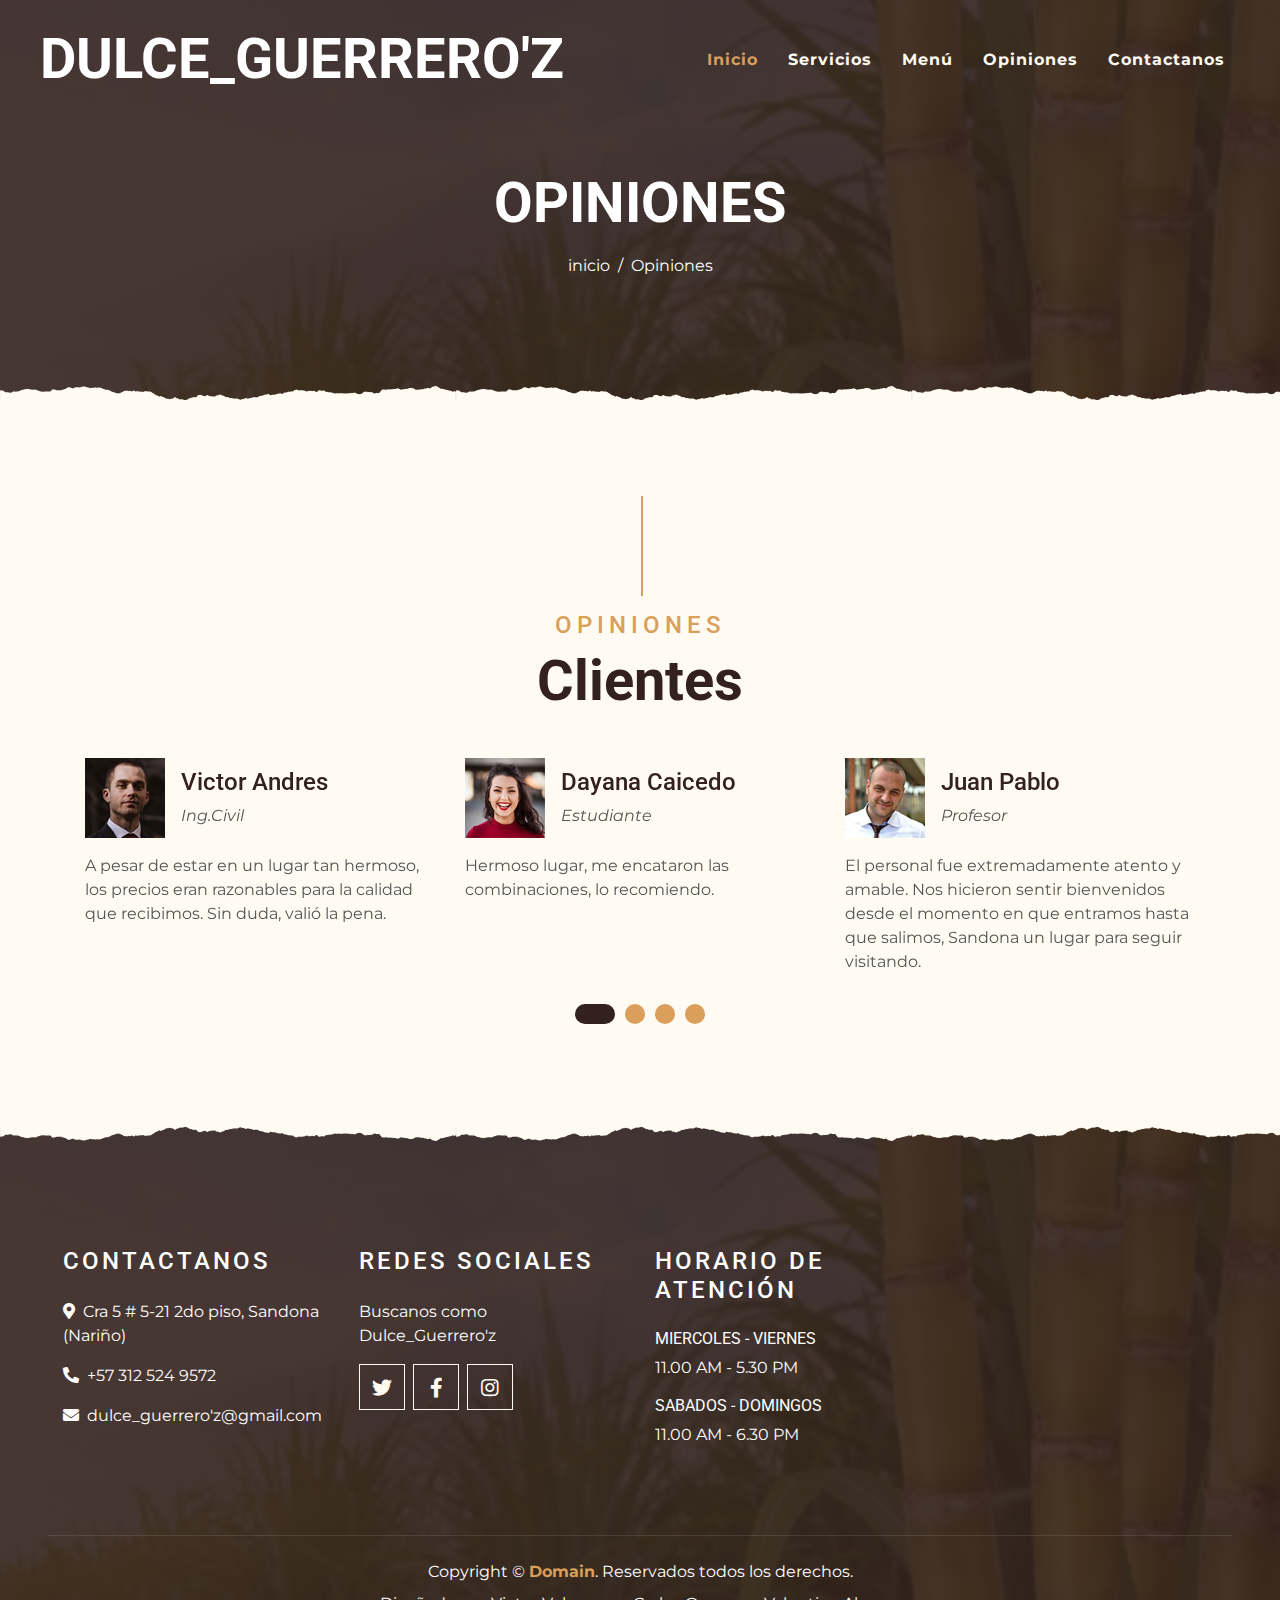
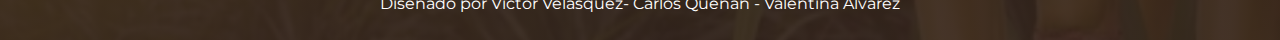
<file: testimonial.html>
<!DOCTYPE html>
<html lang="en">

<head>
    <meta charset="utf-8">
    <title>Dulce_Guerrero'z</title>
    <meta content="width=device-width, initial-scale=1.0" name="viewport">
    <meta content="Free Website Template" name="keywords">
    <meta content="Free Website Template" name="description">

    <!-- Favicon -->
    <link href="img/favicon.ico" rel="icon">

    <!-- Google Font -->
    <link rel="preconnect" href="https://fonts.gstatic.com">
    <link href="https://fonts.googleapis.com/css2?family=Montserrat:wght@200;400&family=Roboto:wght@400;500;700&display=swap" rel="stylesheet"> 

    <!-- Font Awesome -->
    <link href="https://cdnjs.cloudflare.com/ajax/libs/font-awesome/5.10.0/css/all.min.css" rel="stylesheet">

    <!-- Libraries Stylesheet -->
    <link href="lib/owlcarousel/assets/owl.carousel.min.css" rel="stylesheet">
    <link href="lib/tempusdominus/css/tempusdominus-bootstrap-4.min.css" rel="stylesheet" />

    <!-- Customized Bootstrap Stylesheet -->
    <link href="css/style.min.css" rel="stylesheet">
</head>

<body>
    <!-- Navbar Start -->
    <div class="container-fluid p-0 nav-bar">
        <nav class="navbar navbar-expand-lg bg-none navbar-dark py-3">
            <a href="index.html" class="navbar-brand px-lg-4 m-0">
                <h1 class="m-0 display-4 text-uppercase text-white">DULCE_GUERRERO'Z</h1>
            </a>
            <button type="button" class="navbar-toggler" data-toggle="collapse" data-target="#navbarCollapse">
                <span class="navbar-toggler-icon"></span>
            </button>
            <div class="collapse navbar-collapse justify-content-between" id="navbarCollapse">
                <div class="navbar-nav ml-auto p-4">
                    <a href="index.html" class="nav-item nav-link active">Inicio</a>
                    <a href="service.html" class="nav-item nav-link">Servicios</a>
                    <a href="menu.html" class="nav-item nav-link">Menú</a>
                    <a href="testimonial.html" class="nav-item nav-link">Opiniones</a>
                    <a href="contact.html" class="nav-item nav-link">Contactanos</a>
                </div>
            </div>
        </nav>
    </div>
    <!-- Navbar End -->


    <!-- Page Header Start -->
    <div class="container-fluid page-header mb-5 position-relative overlay-bottom">
        <div class="d-flex flex-column align-items-center justify-content-center pt-0 pt-lg-5" style="min-height: 400px">
            <h1 class="display-4 mb-3 mt-0 mt-lg-5 text-white text-uppercase">Opiniones</h1>
            <div class="d-inline-flex mb-lg-5">
                <p class="m-0 text-white"><a class="text-white" href="">inicio</a></p>
                <p class="m-0 text-white px-2">/</p>
                <p class="m-0 text-white">Opiniones</p>
            </div>
        </div>
    </div>
    <!-- Page Header End -->


    <!-- Testimonial Start -->
    <div class="container-fluid py-5">
        <div class="container">
            <div class="section-title">
                <h4 class="text-primary text-uppercase" style="letter-spacing: 5px;">Opiniones</h4>
                <h1 class="display-4">Clientes</h1>
            </div>
            <div class="owl-carousel testimonial-carousel">
                <div class="testimonial-item">
                    <div class="d-flex align-items-center mb-3">
                        <img class="img-fluid" src="img/testimonial-1.jpg" alt="">
                        <div class="ml-3">
                            <h4>Dayana Caicedo</h4>
                            <i>Estudiante</i>
                        </div>
                    </div>
                    <p class="m-0">Hermoso lugar, me encataron las combinaciones, lo recomiendo.</p>
                </div>
                <div class="testimonial-item">
                    <div class="d-flex align-items-center mb-3">
                        <img class="img-fluid" src="img/testimonial-2.jpg" alt="">
                        <div class="ml-3">
                            <h4>Juan Pablo </h4>
                            <i>Profesor</i>
                        </div>
                    </div>
                    <p class="m-0">El personal fue extremadamente atento y amable. Nos hicieron sentir bienvenidos desde el momento en que entramos hasta que salimos, Sandona un lugar para seguir visitando. </p>
                </div>
                <div class="testimonial-item">
                    <div class="d-flex align-items-center mb-3">
                        <img class="img-fluid" src="img/testimonial-3.jpg" alt="">
                        <div class="ml-3">
                            <h4>Ana Maria Ramirez</h4>
                            <i>Medica</i>
                        </div>
                    </div>
                    <p class="m-0">Definitivamente volveremos a "Dulces Guerrero'z"y lo recomendamos a todos los amantes de la buena comida y un servicio excepcional.</p>
                </div>
                <div class="testimonial-item">
                    <div class="d-flex align-items-center mb-3">
                        <img class="img-fluid" src="img/testimonial-4.jpg" alt="">
                        <div class="ml-3">
                            <h4>Victor Andres</h4>
                            <i>Ing.Civil</i>
                        </div>
                    </div>
                    <p class="m-0">A pesar de estar en un lugar tan hermoso, los precios eran razonables para la calidad que recibimos. Sin duda, valió la pena.</p>
                </div>
            </div>
        </div>
    </div>
    <!-- Testimonial End -->


    <!-- Footer Start -->
    <div class="container-fluid footer text-white mt-5 pt-5 px-0 position-relative overlay-top">
        <div class="row mx-0 pt-5 px-sm-3 px-lg-5 mt-4">
            <div class="col-lg-3 col-md-6 mb-5">
                <h4 class="text-white text-uppercase mb-4" style="letter-spacing: 3px;">Contactanos</h4>
                <p><i class="fa fa-map-marker-alt mr-2"></i>Cra 5 # 5-21 2do piso, Sandona (Nariño)</p>
                <p><i class="fa fa-phone-alt mr-2"></i>+57 312 524 9572</p>
                <p class="m-0"><i class="fa fa-envelope mr-2"></i>dulce_guerrero'z@gmail.com</p>
            </div>
            <div class="col-lg-3 col-md-6 mb-5">
                <h4 class="text-white text-uppercase mb-4" style="letter-spacing: 3px;">Redes Sociales</h4>
                <p>Buscanos como Dulce_Guerrero'z</p>
                <div class="d-flex justify-content-start">
                    <a class="btn btn-lg btn-outline-light btn-lg-square mr-2" href="#"><i class="fab fa-twitter"></i></a>
                    <a class="btn btn-lg btn-outline-light btn-lg-square mr-2" href="#"><i class="fab fa-facebook-f"></i></a>
                    <a class="btn btn-lg btn-outline-light btn-lg-square" href="https://www.instagram.com/dulce_guerrero.z/?utm_source=ig_web_button_share_sheet&igshid=OGQ5ZDc2ODk2ZA=="><i class="fab fa-instagram"></i></a>
                </div>
            </div>
            <div class="col-lg-3 col-md-6 mb-5">
                <h4 class="text-white text-uppercase mb-4" style="letter-spacing: 3px;">Horario de atención</h4>
                <div>
                    <h6 class="text-white text-uppercase">miercoles - viernes</h6>
                    <p>11.00 AM - 5.30 PM</p>
                    <h6 class="text-white text-uppercase">sabados - domingos</h6>
                    <p>11.00 AM - 6.30 PM</p>
                </div>
            </div>
            
        <div class="container-fluid text-center text-white border-top mt-4 py-4 px-sm-3 px-md-5" style="border-color: rgba(256, 256, 256, .1) !important;">
            <p class="mb-2 text-white">Copyright &copy; <a class="font-weight-bold" href="#">Domain</a>. Reservados todos los derechos.</a></p>
            <p class="m-0 text-white">Diseñado por  Victor Velasquez- Carlos Quenan - Valentina Alvarez
            </a></p>
        </div>
    </div>
    <!-- Footer End -->


    <!-- Back to Top -->
    <a href="#" class="btn btn-lg btn-primary btn-lg-square back-to-top"><i class="fa fa-angle-double-up"></i></a>


    <!-- JavaScript Libraries -->
    <script src="https://code.jquery.com/jquery-3.4.1.min.js"></script>
    <script src="https://stackpath.bootstrapcdn.com/bootstrap/4.4.1/js/bootstrap.bundle.min.js"></script>
    <script src="lib/easing/easing.min.js"></script>
    <script src="lib/waypoints/waypoints.min.js"></script>
    <script src="lib/owlcarousel/owl.carousel.min.js"></script>
    <script src="lib/tempusdominus/js/moment.min.js"></script>
    <script src="lib/tempusdominus/js/moment-timezone.min.js"></script>
    <script src="lib/tempusdominus/js/tempusdominus-bootstrap-4.min.js"></script>

    <!-- Contact Javascript File -->
    <script src="mail/jqBootstrapValidation.min.js"></script>
    <script src="mail/contact.js"></script>

    <!-- Template Javascript -->
    <script src="js/main.js"></script>
</body>

</html>
</file>
